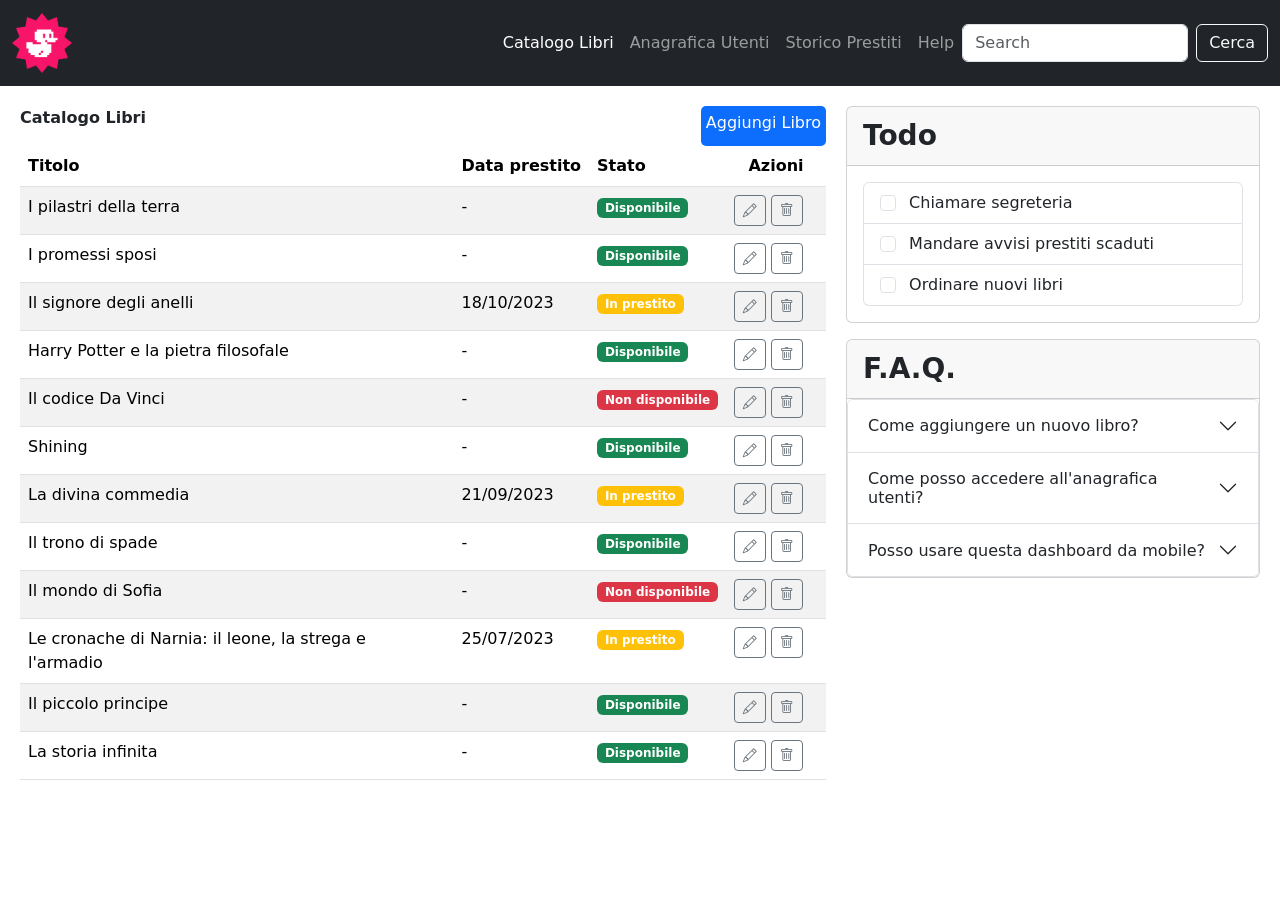
<file: index.html>
<!DOCTYPE html>
<html lang="it">

<head>
    <meta charset="UTF-8">
    <meta name="viewport" content="width=device-width, initial-scale=1.0">
    <title>Catalogo Libri</title>
    <link href="https://cdn.jsdelivr.net/npm/bootstrap@5.3.2/dist/css/bootstrap.min.css" rel="stylesheet">
    <link href="https://cdn.jsdelivr.net/npm/bootstrap-icons/font/bootstrap-icons.css" rel="stylesheet">
    <link rel="stylesheet" href="CSS/style.css">
</head>

<body>
    <!-- Navbar -->
    <header class="top-bar">
        <!-- img Papera -->
        <img src="img/duck.png" alt="" class="ducky">
        <!-- Hamburger -> (desktop)Searchbar -->
        <nav class="top-ham navbar navbar-expand-lg navbar-dark bg-dark ms-auto">
            <div class="container-fluid">
                <button class="navbar-toggler" type="button" data-bs-toggle="collapse"
                    data-bs-target="#navbarSupportedContent" aria-controls="navbarSupportedContent"
                    aria-expanded="false" aria-label="Toggle navigation">
                    <span class="navbar-toggler-icon"></span>
                </button>
                <div class="collapse navbar-collapse" id="navbarSupportedContent">
                    <ul class="navbar-nav me-auto mb-2 mb-lg-0">
                        <li class="nav-item">
                            <a class="nav-link active" aria-current="page" href="#">Catalogo Libri</a>
                        </li>
                        <li class="nav-item">
                            <a class="nav-link" href="#">Anagrafica Utenti</a>
                        </li>
                        <li class="nav-item">
                            <a class="nav-link" href="#">Storico Prestiti</a>
                        </li>
                        <li class="nav-item">
                            <a class="nav-link" aria-disabled="true">Help</a>
                        </li>
                    </ul>
                    <form class="d-flex ms-auto" role="search">
                        <input class="form-control me-2" type="search" placeholder="Search" aria-label="Search">
                        <button class="btn btn-outline-light" type="submit">Cerca</button>
                    </form>
                </div>
            </div>
        </nav>
    </header>
    <div class="wrapper d-lg-flex">
        <div class="table-wrapper">
            <div class="container-catalogo">
                <!-- Catalogo libri -->
                <p class="catalogo">Catalogo Libri</p>
                <!-- Bottone aggiungi libri -->
                <a href="newbook.html" target="_blank" class="btn-book-add">Aggiungi Libro</a>
            </div>
            <!-- Tabella Libri -->
            <table class="table table-striped">
                <thead class="thead">
                    <tr>
                        <th class="col book-80">Titolo</th>
                        <th class="d-none d-md-table-cell">Data prestito</th>
                        <th class="col book-20">Stato</th>
                        <th class="col book-20 text-center">Azioni</th>
                    </tr>
                </thead>
                <tbody>
                    <!-- I pilastri della terra -->
                    <tr>
                        <td>I pilastri della terra</td>
                        <td class="d-none d-md-table-cell">-</td>
                        <td><span class="badge bg-success">Disponibile</span></td>
                        <td>
                            <button class="btn btn-outline-secondary btn-sm">
                                <i class="bi bi-pencil"></i>
                            </button>
                            <button class="btn btn-outline-secondary btn-sm">
                                <i class="bi bi-trash"></i>
                            </button>
                        </td>
                    </tr>
                    <!-- I promessi sposi -->
                    <tr>
                        <td>I promessi sposi</td>
                        <td class="d-none d-md-table-cell">-</td>
                        <td><span class="badge bg-success">Disponibile</span></td>
                        <td>
                            <button class="btn btn-outline-secondary btn-sm">
                                <i class="bi bi-pencil"></i>
                            </button>
                            <button class="btn btn-outline-secondary btn-sm">
                                <i class="bi bi-trash"></i>
                            </button>
                        </td>
                    </tr>
                    <!-- Il signore degli anelli -->
                    <tr>
                        <td>Il signore degli anelli</td>
                        <td class="d-none d-md-table-cell">18/10/2023</td>
                        <td><span class="badge bg-warning">In prestito</span></td>
                        <td>
                            <button class="btn btn-outline-secondary btn-sm">
                                <i class="bi bi-pencil"></i>
                            </button>
                            <button class="btn btn-outline-secondary btn-sm">
                                <i class="bi bi-trash"></i>
                            </button>
                        </td>
                    </tr>
                    <!-- Harry Potter e la pietra filosofale -->
                    <tr>
                        <td>Harry Potter e la pietra filosofale</td>
                        <td class="d-none d-md-table-cell">-</td>
                        <td><span class="badge bg-success">Disponibile</span></td>
                        <td>
                            <button class="btn btn-outline-secondary btn-sm">
                                <i class="bi bi-pencil"></i>
                            </button>
                            <button class="btn btn-outline-secondary btn-sm">
                                <i class="bi bi-trash"></i>
                            </button>
                        </td>
                    </tr>
                    <!-- Il codice Da Vinci -->
                    <tr>
                        <td>Il codice Da Vinci</td>
                        <td class="d-none d-md-table-cell">-</td>
                        <td><span class="badge bg-danger">Non disponibile</span></td>
                        <td>
                            <button class="btn btn-outline-secondary btn-sm">
                                <i class="bi bi-pencil"></i>
                            </button>
                            <button class="btn btn-outline-secondary btn-sm">
                                <i class="bi bi-trash"></i>
                            </button>
                        </td>
                    </tr>
                    <!-- Shining -->
                    <tr>
                        <td>Shining</td>
                        <td class="d-none d-md-table-cell">-</td>
                        <td><span class="badge bg-success">Disponibile</span></td>
                        <td>
                            <button class="btn btn-outline-secondary btn-sm">
                                <i class="bi bi-pencil"></i>
                            </button>
                            <button class="btn btn-outline-secondary btn-sm">
                                <i class="bi bi-trash"></i>
                            </button>
                        </td>
                    </tr>
                    <!-- La divina commedia -->
                    <tr>
                        <td>La divina commedia</td>
                        <td class="d-none d-md-table-cell">21/09/2023</td>
                        <td><span class="badge bg-warning">In prestito</span></td>
                        <td>
                            <button class="btn btn-outline-secondary btn-sm">
                                <i class="bi bi-pencil"></i>
                            </button>
                            <button class="btn btn-outline-secondary btn-sm">
                                <i class="bi bi-trash"></i>
                            </button>
                        </td>
                    </tr>
                    <!-- Il trono di spade -->
                    <tr>
                        <td>Il trono di spade</td>
                        <td class="d-none d-md-table-cell">-</td>
                        <td><span class="badge bg-success">Disponibile</span></td>
                        <td>
                            <button class="btn btn-outline-secondary btn-sm">
                                <i class="bi bi-pencil"></i>
                            </button>
                            <button class="btn btn-outline-secondary btn-sm">
                                <i class="bi bi-trash"></i>
                            </button>
                        </td>
                    </tr>
                    <!-- Il mondo di Sofia -->
                    <tr>
                        <td>Il mondo di Sofia</td>
                        <td class="d-none d-md-table-cell">-</td>
                        <td><span class="badge bg-danger">Non disponibile</span></td>
                        <td>
                            <button class="btn btn-outline-secondary btn-sm">
                                <i class="bi bi-pencil"></i>
                            </button>
                            <button class="btn btn-outline-secondary btn-sm">
                                <i class="bi bi-trash"></i>
                            </button>
                        </td>
                    </tr>
                    <!-- Le cronache di Narnia: il leone, la strega e l'armadio -->
                    <tr>
                        <td>Le cronache di Narnia: il leone, la strega e l'armadio</td>
                        <td class="d-none d-md-table-cell">25/07/2023</td>
                        <td><span class="badge bg-warning">In prestito</span></td>
                        <td>
                            <button class="btn btn-outline-secondary btn-sm">
                                <i class="bi bi-pencil"></i>
                            </button>
                            <button class="btn btn-outline-secondary btn-sm">
                                <i class="bi bi-trash"></i>
                            </button>
                        </td>
                    </tr>
                    <!-- Il piccolo principe -->
                    <tr>
                        <td>Il piccolo principe</td>
                        <td class="d-none d-md-table-cell">-</td>
                        <td><span class="badge bg-success">Disponibile</span></td>
                        <td>
                            <button class="btn btn-outline-secondary btn-sm">
                                <i class="bi bi-pencil"></i>
                            </button>
                            <button class="btn btn-outline-secondary btn-sm">
                                <i class="bi bi-trash"></i>
                            </button>
                        </td>
                    </tr>
                    <!-- La storia infinita -->
                    <tr>
                        <td>La storia infinita</td>
                        <td class="d-none d-md-table-cell">-</td>
                        <td><span class="badge bg-success">Disponibile</span></td>
                        <td>
                            <button class="btn btn-outline-secondary btn-sm">
                                <i class="bi bi-pencil"></i>
                            </button>
                            <button class="btn btn-outline-secondary btn-sm">
                                <i class="bi bi-trash"></i>
                            </button>
                        </td>
                    </tr>
                </tbody>
            </table>
        </div>
        <div class="cards">
            <div class="card mb-3">
                <div class="card-header fs-3 fw-bold">Todo</div>
                <div class="card-body">
                    <ul class="list-group">
                        <li class="list-group-item">
                            <input class="form-check-input me-2" type="checkbox">
                            Chiamare segreteria
                        </li>
                        <li class="list-group-item">
                            <input class="form-check-input me-2" type="checkbox">
                            Mandare avvisi prestiti scaduti
                        </li>
                        <li class="list-group-item">
                            <input class="form-check-input me-2" type="checkbox">
                            Ordinare nuovi libri
                        </li>
                    </ul>
                </div>
            </div>
            <div class="card">
                <div class="card-header fs-3 fw-bold">F.A.Q.</div>
                <div class="accordion" id="faq">
                    <!-- faq aggiungere libro -->
                    <div class="accordion-item">
                        <h2 class="accordion-header">
                            <button class="accordion-button collapsed" data-bs-toggle="collapse" data-bs-target="#faq1">
                                Come aggiungere un nuovo libro?
                            </button>
                        </h2>
                        <div id="faq1" class="accordion-collapse collapse">
                            <div class="accordion-body">
                                Aggiungendolo
                            </div>
                        </div>
                    </div>
                    <!-- faq anacardi -->
                    <div class="accordion-item">
                        <h2 class="accordion-header">
                            <button class="accordion-button collapsed" data-bs-toggle="collapse" data-bs-target="#faq2">
                                Come posso accedere all'anagrafica utenti?
                            </button>
                        </h2>
                        <div id="faq2" class="accordion-collapse collapse">
                            <div class="accordion-body">
                                Dall'anagrafica utenti
                            </div>
                        </div>
                    </div>
                    <!-- faq mobile -->
                    <div class="accordion-item">
                        <h2 class="accordion-header">
                            <button class="accordion-button collapsed" data-bs-toggle="collapse" data-bs-target="#faq3">
                                Posso usare questa dashboard da mobile?
                            </button>
                        </h2>
                        <div id="faq3" class="accordion-collapse collapse">
                            <div class="accordion-body">
                                Solo se è fermo e non mobile.
                            </div>
                        </div>
                    </div>
                </div>
            </div>
        </div>
    </div>

    <!-- Ooga booga -->
    <script src="https://cdn.jsdelivr.net/npm/bootstrap@5.3.2/dist/js/bootstrap.bundle.min.js"></script>
</body>

</html>
</file>
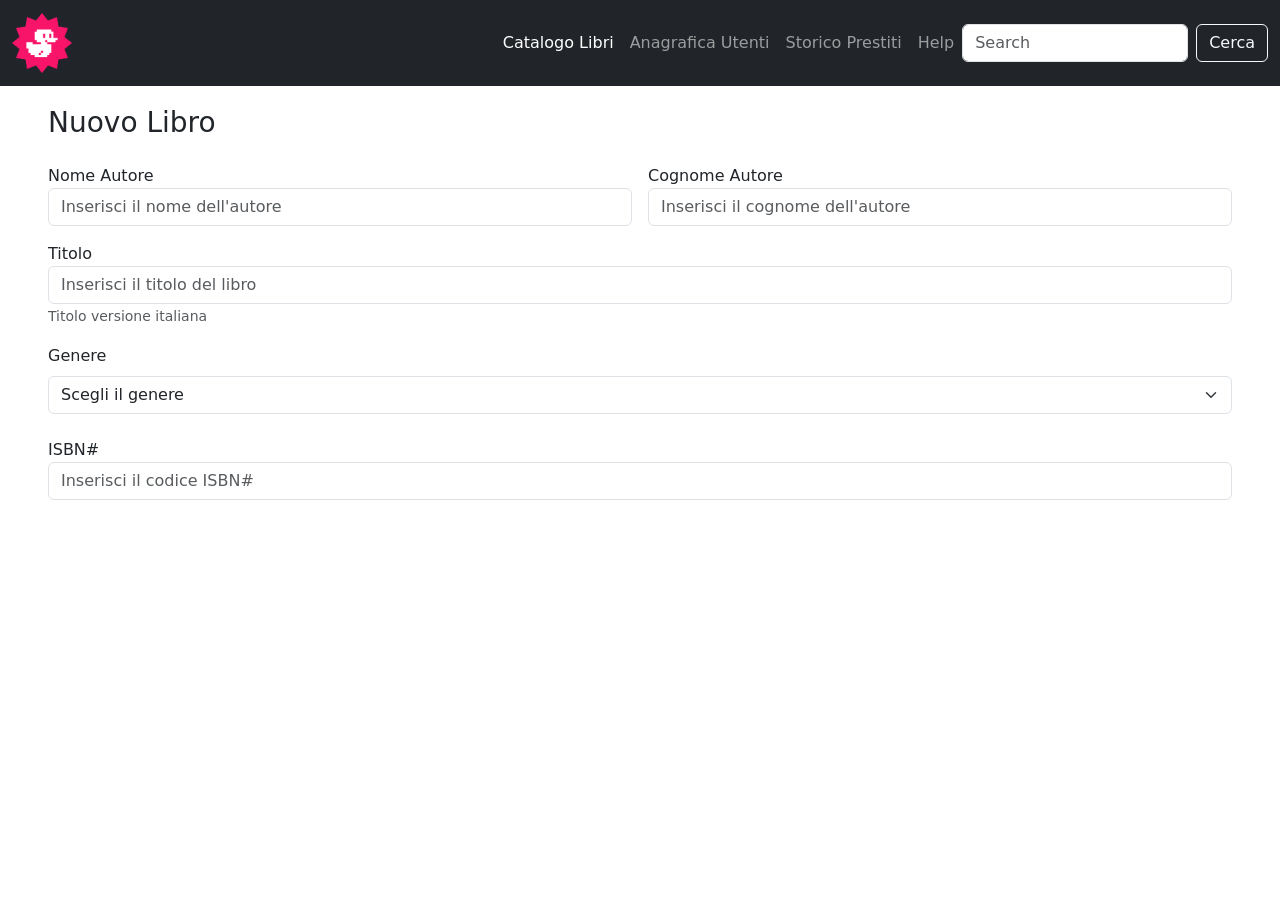
<file: newbook.html>
<!DOCTYPE html>
<html lang="it">

<head>
    <meta charset="UTF-8">
    <meta name="viewport" content="width=device-width, initial-scale=1.0">
    <title>Aggiungi Libro</title>
    <link href="https://cdn.jsdelivr.net/npm/bootstrap@5.3.2/dist/css/bootstrap.min.css" rel="stylesheet">
    <link href="https://cdn.jsdelivr.net/npm/bootstrap-icons/font/bootstrap-icons.css" rel="stylesheet">
    <link rel="stylesheet" href="CSS/style.css">
</head>

<body>
    <!-- Topbar -->
    <header class="top-bar">
        <!-- img Papera -->
        <img src="img/duck.png" alt="" class="ducky">
        <!-- Hamburger -> (desktop)Searchbar -->
        <nav class="top-ham navbar navbar-expand-lg navbar-dark bg-dark ms-auto">
            <div class="container-fluid">
                <button class="navbar-toggler" type="button" data-bs-toggle="collapse"
                    data-bs-target="#navbarSupportedContent" aria-controls="navbarSupportedContent"
                    aria-expanded="false" aria-label="Toggle navigation">
                    <span class="navbar-toggler-icon"></span>
                </button>
                <div class="collapse navbar-collapse" id="navbarSupportedContent">
                    <ul class="navbar-nav me-auto mb-2 mb-lg-0">
                        <li class="nav-item">
                            <a class="nav-link active" aria-current="page" href="#">Catalogo Libri</a>
                        </li>
                        <li class="nav-item">
                            <a class="nav-link" href="#">Anagrafica Utenti</a>
                        </li>
                        <li class="nav-item">
                            <a class="nav-link" href="#">Storico Prestiti</a>
                        </li>
                        <li class="nav-item">
                            <a class="nav-link" aria-disabled="true">Help</a>
                        </li>
                    </ul>
                    <form class="d-flex ms-auto" role="search">
                        <input class="form-control me-2" type="search" placeholder="Search" aria-label="Search">
                        <button class="btn btn-outline-light" type="submit">Cerca</button>
                    </form>
                </div>
            </div>
        </nav>
    </header>
    <!-- Nuovo libro forms -->
    <div class="wrapper mx-lg-5">
        <h3 class="add-book-title">Nuovo Libro</h3>
        <div class="forms-wrapper">
            <!-- nome cognome -->
            <form class="d-flex gap-3 mt-4">
                <div class="form-group flex-grow-1">
                    <label for="authorname">Nome Autore</label>
                    <input type="text" class="form-control" id="authorname" placeholder="Inserisci il nome dell'autore">
                </div>
                <div class="form-group flex-grow-1">
                    <label for="authorsurname">Cognome Autore</label>
                    <input type="text" class="form-control" id="authorsurname"
                        placeholder="Inserisci il cognome dell'autore">
                </div>
            </form>
            <!-- titolo -->
            <form class="mt-3">
                <div class="form-group">
                    <label for="booktitle">Titolo</label>
                    <input type="text" class="form-control" id="booktitle" placeholder="Inserisci il titolo del libro">
                    <small id="titlever" class="form-text text-muted">Titolo versione italiana</small>
                </div>
            </form>
            <!-- genere -->

            <!-- 
                <label class="form-label mt-4">Genere</label>
                <div class="accordion">
                    <div class="accordion-item">
                        <button class="accordion-button collapsed p-2" data-bs-toggle="collapse"
                            data-bs-target="#collapseOne">
                            Scegli il genere
                        </button>
                        <div id="collapseOne" class="accordion-collapse collapse">
                            <div class="accordion-body">
                                <form>
                                    <div class="form-check">
                                        <input class="form-check-input" type="radio" name="genere" id="Storico">
                                        <label class="form-check-label" for="Storico">Storico</label>
                                    </div>
                                    <div class="form-check">
                                        <input class="form-check-input" type="radio" name="genere" id="fantasy">
                                        <label class="form-check-label" for="fantasy">Fantasy</label>
                                    </div>
                                    <div class="form-check">
                                        <input class="form-check-input" type="radio" name="genere" id="horror">
                                        <label class="form-check-label" for="horror">Horror</label>
                                    </div>
                                    <div class="form-check">
                                        <input class="form-check-input" type="radio" name="genere" id="other">
                                        <label class="form-check-label" for="other">Altro :</label>

                                        <div class="form-check">
                                            <input type="text" class="form-control" id="altro"
                                                placeholder="Inserisci un altro genere">
                                        </div>
                                    </div>
                                </form>
                            </div>
                        </div>
                    </div>
                </div>
            -->

            <div class="form-group mt-3">
                <label for="genre" class="form-label">Genere</label>

                <select class="form-select" id="genre">
                    <option selected>Scegli il genere</option>
                    <option value="storico">Storico</option>
                    <option value="fantasy">Fantasy</option>
                    <option value="horror">Horror</option>
                    <option value="altro">Altro</option>
                </select>
            </div>
            <!-- isbn -->
            <form class="d-flex gap-3 mt-4">
                <div class="form-group flex-grow-1">
                    <label for="isbn">ISBN#</label>
                    <input type="text" class="form-control" id="authorname" placeholder="Inserisci il codice ISBN#">
                </div>
            </form>    
            <!-- note -->

        </div>

    </div>



    <!-- Ooga booga -->
    <script src="https://cdn.jsdelivr.net/npm/bootstrap@5.3.2/dist/js/bootstrap.bundle.min.js"></script>
</body>

</html>
</file>
<file: CSS/style.css>
/* Header - Top bar */
.top-bar {
    display: flex;
    height: 100%;
    min-height: 86px;
    background: rgba(33, 37, 41);
}
.ducky {
    width: 60px;
    height: 60px;
    margin: auto 12px;
}
/* Catalogo + Add */
.container-catalogo {
    display: flex;
    justify-content: space-between;
}
.catalogo {
    font-weight: bold;
    font-size: 16px;
}
.btn-book-add {
    background: rgba(13, 110, 253);
    color: white;
    padding: 5px;
    border-radius: 5px;
    border: 0;
    text-decoration: none;
}
/* grid */
.wrapper {
    margin: 20px;
    justify-content: center;
}
.book-80 {
    min-width: 200px;
}
.book-20 {
    width: 100px;
}
.table-wrapper {
    margin-right: 20px;
}
</file>
